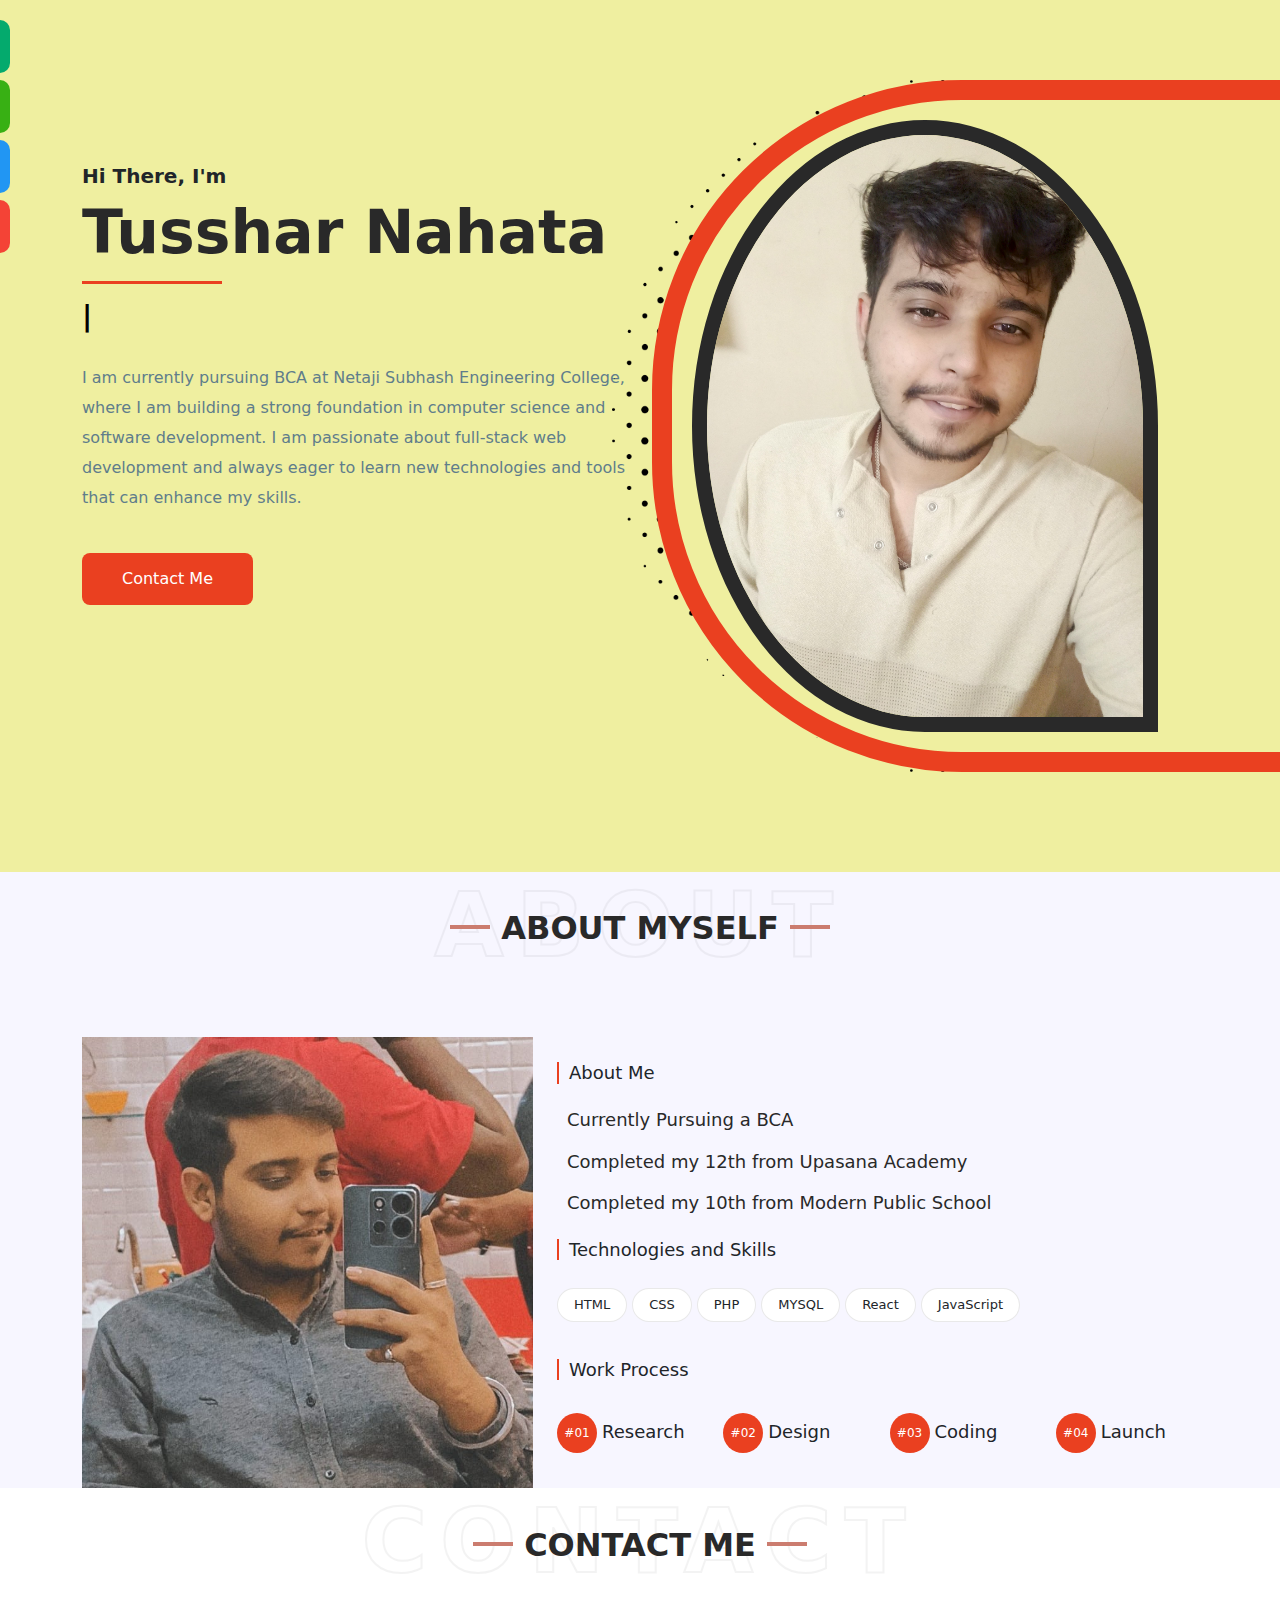
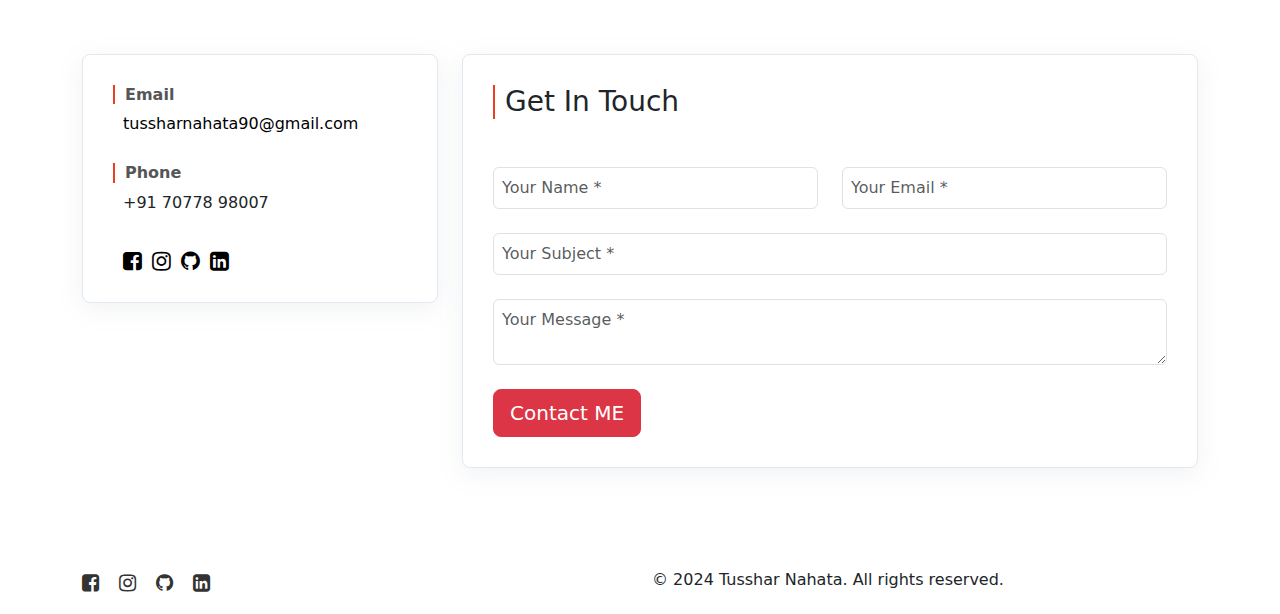
<file: portfolio/index.html>
<!DOCTYPE html>
<html lang="en">
<head>
    <meta charset="UTF-8">
    <meta name="viewport" content="width=device-width, initial-scale=1.0">
    <title>Portfolio</title>
    <link rel="stylesheet" href="styling.css">
    <link href="https://cdn.jsdelivr.net/npm/bootstrap@5.3.3/dist/css/bootstrap.min.css" rel="stylesheet" integrity="sha384-QWTKZyjpPEjISv5WaRU9OFeRpok6YctnYmDr5pNlyT2bRjXh0JMhjY6hW+ALEwIH" crossorigin="anonymous">
    <link rel="stylesheet" href="https://cdnjs.cloudflare.com/ajax/libs/font-awesome/4.7.0/css/font-awesome.min.css">



</head>
<body>
    
    <div id="mySidenav" class="sidenav sticky-top">
        <a href="#home-section" id="home">Home</a>
        <a href="#about-section" id="About">About</a>
        <a href="#contact-section" id="Contact">Contact</a>
        <a href="resume.pdf" download="Tusshar_Nahata_Resume.pdf" id="Resume">Resume</a>
    </div>

    <div id="home-section" class="container-fluid main-section overflow-hidden">
        <div class="container">
            <div class="row">
                <div class="col-md-6 col-12">
                    <div class="banner-left">
                        <h1>Hi There, I'm</h1>
                        <h2>Tusshar Nahata</h2>
                        <span class="head-bottom"></span>
                        <h3 class="typing">Full-Stack Developer</h3>
                        <p>I am currently pursuing BCA at Netaji Subhash Engineering College, where I am building a strong foundation in computer science and software development. I am passionate about full-stack web development and always eager to learn new technologies and tools that can enhance my skills.</p>
                        <div class="banner-btn">
                            <button>Contact Me</button>
                        </div>
                    </div>
                </div>
                <div class="col-md-6 col-12">
                    <div class="banner-top">
                        <div class="banner-img">
                            <img src="WhatsApp Image 2024-08-25 at 14.01.37_3f8960ac.jpg" alt="Tusshar Nahata">
                        </div>
                    </div>
                </div>
            </div>
        </div>
    </div>

   
    <div id="about-section" class="container-fluid bg-grey">
        <div class="container">
            <div class="heading">
                <h5>ABOUT</h5>
                <h2><span class="heading-border"></span> ABOUT MYSELF <span class="heading-border"></span></h2>
            </div>
            <div class="row">
                <div class="col-lg-5 col-md-5 col-12">
                    <div class="about-img">
                        <img src="WhatsApp Image 2024-08-24 at 22.53.50_feed675f.jpg" alt="">
                    </div>
                </div>
                <div class="col-lg-7 col-md-7 col-12">
                    <div class="about-info">
                        <h2>About Me</h2>
                        <h3>Currently Pursuing a BCA</h3>
                        <h3>Completed my 12th from Upasana Academy</h3>
                        <h3>Completed my 10th from Modern Public School</h3>
                        <h2>Technologies and Skills</h2>
                        <div class="about-tool">
                            <span>HTML</span> 
                            <span>CSS</span>  
                            <span>PHP</span> 
                            <span>MYSQL</span> 
                            <span>React</span> 
                            <span>JavaScript</span>                          
                            
                        </div>
                        <h2>Work Process</h2>
                        <div class="row about-work">
                            <div class="col-md-3 col-12 mt-2">
                                <span>#01</span>
                                <h4>Research</h4>
                            </div>
                            <div class="col-md-3 col-12 mt-2">
                                <span>#02</span>
                                <h4>Design</h4>
                            </div>
                            <div class="col-md-3 col-12 mt-2">
                                <span>#03</span>
                                <h4>Coding</h4>
                            </div>
                            <div class="col-md-3 col-12 mt-2">
                                <span>#04</span>
                                <h4>Launch</h4>
                            </div>
                        </div>
                    </div>
                </div>
            </div>
        </div>
    </div>

   
    <div id="contact-section" class="container-fluid main-section">
        <div class="container">
            <div class="heading">
                <h5>CONTACT</h5>
                <h2><span class="heading-border"></span> CONTACT ME <span class="heading-border"></span></h2>
            </div>
            <div class="row">
                <div class="col-md-4">
                    <div class="contact-info">
                        <div class="contact-left">
                            <h3>Email</h3>
                            <a href="tussharnahata90@gmail.com">tussharnahata90@gmail.com</a>
                        </div>
                        <div class="contact-left">
                            <h3>Phone</h3>
                            <p>+91 70778 98007</p>
                        </div>
                        <ul>
                            <li><a href="https://www.facebook.com/Tussahar/" target="_blank"><i class="fa fa-facebook-square"></i></a></li>
                            <li><a href="https://www.instagram.com/__.tusshar.n__/" target="_blank"><i class="fa fa-instagram"></i></a></li>
                            <li><a href="https://github.com/tussharnahata" target="_blank"><i class="fa fa-github"></i></a></li>
                            <li><a href="https://www.linkedin.com/in/tusshar-nahata-682597222/" target="_blank"><i class="fa fa-linkedin-square"></i></a></li>
                        </ul>
                    </div>
                </div>
                <div class="col-md-8 res-mt">
                    <div class="contact-form">
                        <h3>Get In Touch</h3>
                        <div class="row mt-4">
                            <div class="col-md-6 col-12 mt-4">
                                <input type="text" placeholder="Your Name *" class="form-control">
                            </div>
                            <div class="col-md-6 col-12 mt-4">
                                <input type="text" placeholder="Your Email *" class="form-control">
                            </div>
                            <div class="col-md-12 col-12 mt-4">
                                <input type="text" placeholder="Your Subject *" class="form-control">
                            </div>
                            <div class="col-md-12 col-12 mt-4">
                                <textarea placeholder="Your Message *" class="form-control"></textarea>
                            </div>
                            <div class="col-md-12 col-12 mt-4">
                                <button class="btn btn-danger btn-lg">Contact ME</button>
                            </div>
                        </div>
                    </div>
                </div>
            </div>
        </div>
    </div>

    
    <div class="container-fluid footer-section">
        <div class="container">
            <div class="row">
                <div class="col-md-6 footer-left">
                    <ul>
                        <li><a href="https://www.facebook.com/Tussahar/" target="_blank"><i class="fa fa-facebook-square"></i></a></li>
                            <li><a href="https://www.instagram.com/__.tusshar.n__/" target="_blank"><i class="fa fa-instagram"></i></a></li>
                            <li><a href="https://github.com/tussharnahata" target="_blank"><i class="fa fa-github"></i></a></li>
                            <li><a href="https://www.linkedin.com/in/tusshar-nahata-682597222/" target="_blank"><i class="fa fa-linkedin-square"></i></a></li>
                        </ul>
                </div>
                <div class="col-md-6 footer-right">
                    <p>© 2024 Tusshar Nahata. All rights reserved.</p>
                </div>
            </div>
        </div>
    </div>

    
    <script>
        document.querySelectorAll('a[href^="#"]').forEach(anchor => {
            anchor.addEventListener('click', function (e) {
                e.preventDefault();
                document.querySelector(this.getAttribute('href')).scrollIntoView({
                    behavior: 'smooth'
                });
            });
        });
    </script>
</body>
</html>
</file>
<file: portfolio/styling.css>
@import url('https://fonts.googleapis.com/css2?family=Lato:ital,wght@0,100;0,300;0,400;0,700;0,900;1,100;1,300;1,400;1,700;1,900&display=swap');


.sticky-top {
    position: -webkit-sticky;
    position: sticky;
    top: 0;
    z-index: 1000;
    background-color: #fafaf8; }

#mySidenav a {
    position: absolute; 
    left: -110px; 
    transition: 0.3s; 
    padding:15px; 
    width: 120px; 
    text-decoration: none; 
    font-size: 15px; 
    color: white; 
    border-radius: 0 10px 10px 0; 
  }
  
  #mySidenav a:hover {
    left: 0; 
  }
  
  
  #home {
    top: 20px;
    background-color: #04AA6D;
  }
  
  #About {
    top: 80px;
    background-color: #21a803e4; 
  }
  
  #Contact {
    top: 140px;
    background-color: #2196F3; 
  }
  
  #Resume {
    top: 200px;
    
    padding :10px;
    background-color: #f44336; 
  }
  
  
#home-section{
    background-color: #efefa0;
}

.main-section {
	padding-top:-10px;
	padding-bottom:100px;
}
.banner-left h1 {
	margin-top:30%;
}
.banner-left h1 {
	font-size: 20px;
	font-weight: 900;
}
.banner-left h2 {
	color: #292929;
	font-size: 60px;
	font-weight: 700;
}
.banner-left h3 {
	color: #292929;
	font-weight: 600;
	font-size: 28px;
	margin-bottom: 30px;
}
.banner-left p {
	font-size: 16px;
	line-height: 30px;
	color: #607D8B;
}
.head-bottom {
	height: 3px;
	width:140px;
	margin-bottom: 9px;
	margin-top: 0px;
	display: inline-block;
	background-color:#ea4020;
}
.banner-btn {
	margin-top: 40px;
}
.banner-btn button {
	padding: 14px 40px;
	border: none;
	border-radius: 8px;
	color: #fff;
	background-color: #ea4020;
	font-size:16px;
}
.banner-top {
	padding: 40px;
	position: relative;
	margin-top:80px;
}
.banner-img {
	border-radius: 50% 50% 0% 50%;
	border: 15px solid #292929 !important;
	position: relative;
	z-index: 99;
	overflow: hidden;
}
.banner-img img {
	width: 100%;
}


.banner-top:before {
	content: "";
	background-image: url(dots.png);
	position: absolute;
	top: 0;
	left: -40px;
	right: 0;
	bottom: 0;
	background-position: left;
	background-size: cover;
	animation-name: rotate;
	animation-duration:80s;
	animation-iteration-count: infinite;
}
@keyframes rotate {
 from {
transform: rotate(-360deg);
}
to {
	transform: rotate(360deg);
}
}
.banner-top:after {
	content: "";
	position: absolute;
	bottom: 0;
	top: 0;
	left: 0;
	width: 200vw;
	border: 20px solid #ea4020;
	border-radius: 310px;
	background: #efefa0;
}
.typing {
	position: relative;
	width:fit-content;
	padding-right:20px;
    
}
.typing::after {
 content: "|";
 position: absolute;
 right: 0;
 width: 100%;
 color: black;
 background: #efefa0;
 animation: typing 6s steps(22) infinite, caret 1s infinite;
}
@-webkit-keyframes typing {
 to {
 width: 0;
}
}
@keyframes typing {
 to {
 width: 0;
}
}
@-webkit-keyframes caret {
 50% {
 color: transparent;
}
}
@keyframes caret {
 50% {
 color: transparent;
}
}

@media only screen and (max-width:768px) {
.banner-left h1 {
 margin-top:80px;
 font-size: 18px;
 font-weight: 600;
}
.banner-left h2 {
 font-size:40px;
 margin: 0px;
}
.banner-left h3 {
 font-size: 22px;
}
.banner-left .head-bottom {
 height: 2px;
 width: 90px;
}
}

.bg-grey {
	background-color: #f7f6ff;
}
.heading {
	text-align: center;
	width: 100%;
	float: left;
	padding-bottom:20px;
}
.heading h5 {
	-webkit-text-stroke-width: 2px;
	-webkit-text-stroke-color: #292929;
	font-size: 7vw;
	color: transparent;
	font-weight: 600;
	letter-spacing: 0.8rem;
	opacity: 0.05;
	pointer-events: none;
	margin: 0px;
	padding: 0px;
}
.heading h2 {
	font-weight: 600!important;
	color: #292929;
	margin: 0px;
	padding: 0px;
	position: relative;
	bottom:70px;
}
.heading-border {
	height: 4px;
	width:40px;
	margin-bottom:10px;
	margin-top: 0px;
	display: inline-block;
	background-color:#cb7c6f;
}
@media only screen and (max-width:768px) {
.heading h2 {
 bottom: 10px;
 font-size: 18px;
}
.heading-border {
 height:2px;
 width: 20px;
 margin-bottom:6px;
 margin-top: 0px;
}
}

.about-img img {
	width: 100%;
}
.about-info h2 {
	border-left: 2px solid #ea4020;
	padding-left: 10px;
	font-size: 18px;
	margin-bottom: 25px;
	margin-top: 25px;
}
.about-info h3 {
	font-weight: 500;
	color: #292929;
	font-size: 18px;
	margin-top: 20px;
	padding-left: 10px;
}
.about-info p {
	padding-left: 10px;
	color: #555a64;
	font-size: 15px;
	line-height: 25px;
	margin-top: 15px;
}
.about-info .about-tool {
	display: flex;
	flex-wrap: wrap;
	margin-top: 28px;
	margin-bottom: 32px;
}
.about-info .about-tool span {
	font-size: 13px;
	border: 1px solid rgba(41, 41, 41, 0.1);
	padding: 6px 16px;
	border-radius: 40px;
	margin: 0 5px 5px 0;
	background: #fff;
}
.about-info .about-work span {
	width: 40px;
	height: 40px;
	line-height: 40px;
	background: #ea4020;
	color: #fff;
	vertical-align: top;
	text-align: center;
	border-radius: 50%;
	font-size: 12px;
	float: left;
}
.about-info .about-work h4 {
	margin-left: 5px;
	float: left;
	margin-top: 8px;
	font-weight: 100;
	font-size: 18px;
}

.contact-info {
	width: 100%;
	float: left;
	background-color: #fff;
	padding: 10px 30px 10px 30px;
	border-radius: 8px;
	border: 1px solid #e2e8f0;
	box-shadow: 0 0.375rem 1.5rem 0 rgba(140, 152, 164, 0.125);
	margin-bottom:20px;
}
.contact-left h3 {
	border-left: 2px solid #ea4020;
	padding-left: 10px;
	color: #565656;
	font-size: 16px;
	font-weight: 600;
	width: 100%;
	float: left;
	margin-top: 20px;
}
.contact-left p {
	padding-left: 10px;
	margin-bottom: 15px;
}
.contact-left a {
	padding-left: 10px;
	margin-bottom:7px;
	width: 100%;
	float: left;
	text-decoration:none;
	color:black;
}
.contact-info ul {
	width: 100%;
	float: left;
	margin-top: 20px;
	list-style: none;
	padding-left: 0px;
}
.contact-info ul li {
	float: left;
	padding-left: 10px;
}
.contact-info ul li i {
	font-size: 22px;
	color: black;
}
.contact-form {
	border: 1px solid #e2e8f0;
	padding: 30px;
	border-radius: 8px;
	background-color: #fff;
	box-shadow: 0 0.375rem 1.5rem 0 rgba(140, 152, 164, 0.125);
}
.contact-form h3 {
	border-left: 2px solid #ea4020;
	padding-left: 10px;
}
.contact-form .form-control {
	padding: 8px;
}
@media only screen and (max-width:768px) {
.contact-left p {
 padding-left: 10px;
 margin-top: 11px;
}
}

.footer-left ul {
	list-style: none;
	padding-left: 0;
}

.footer-left ul li {
	display: inline-block;
	margin-right: 15px;
}

.footer-left ul li a {
	color: #333;
	font-size: 20px;
	transition: color 0.3s ease;
}

.footer-left ul li a:hover {
	color: #007bff; 
}
</file>
